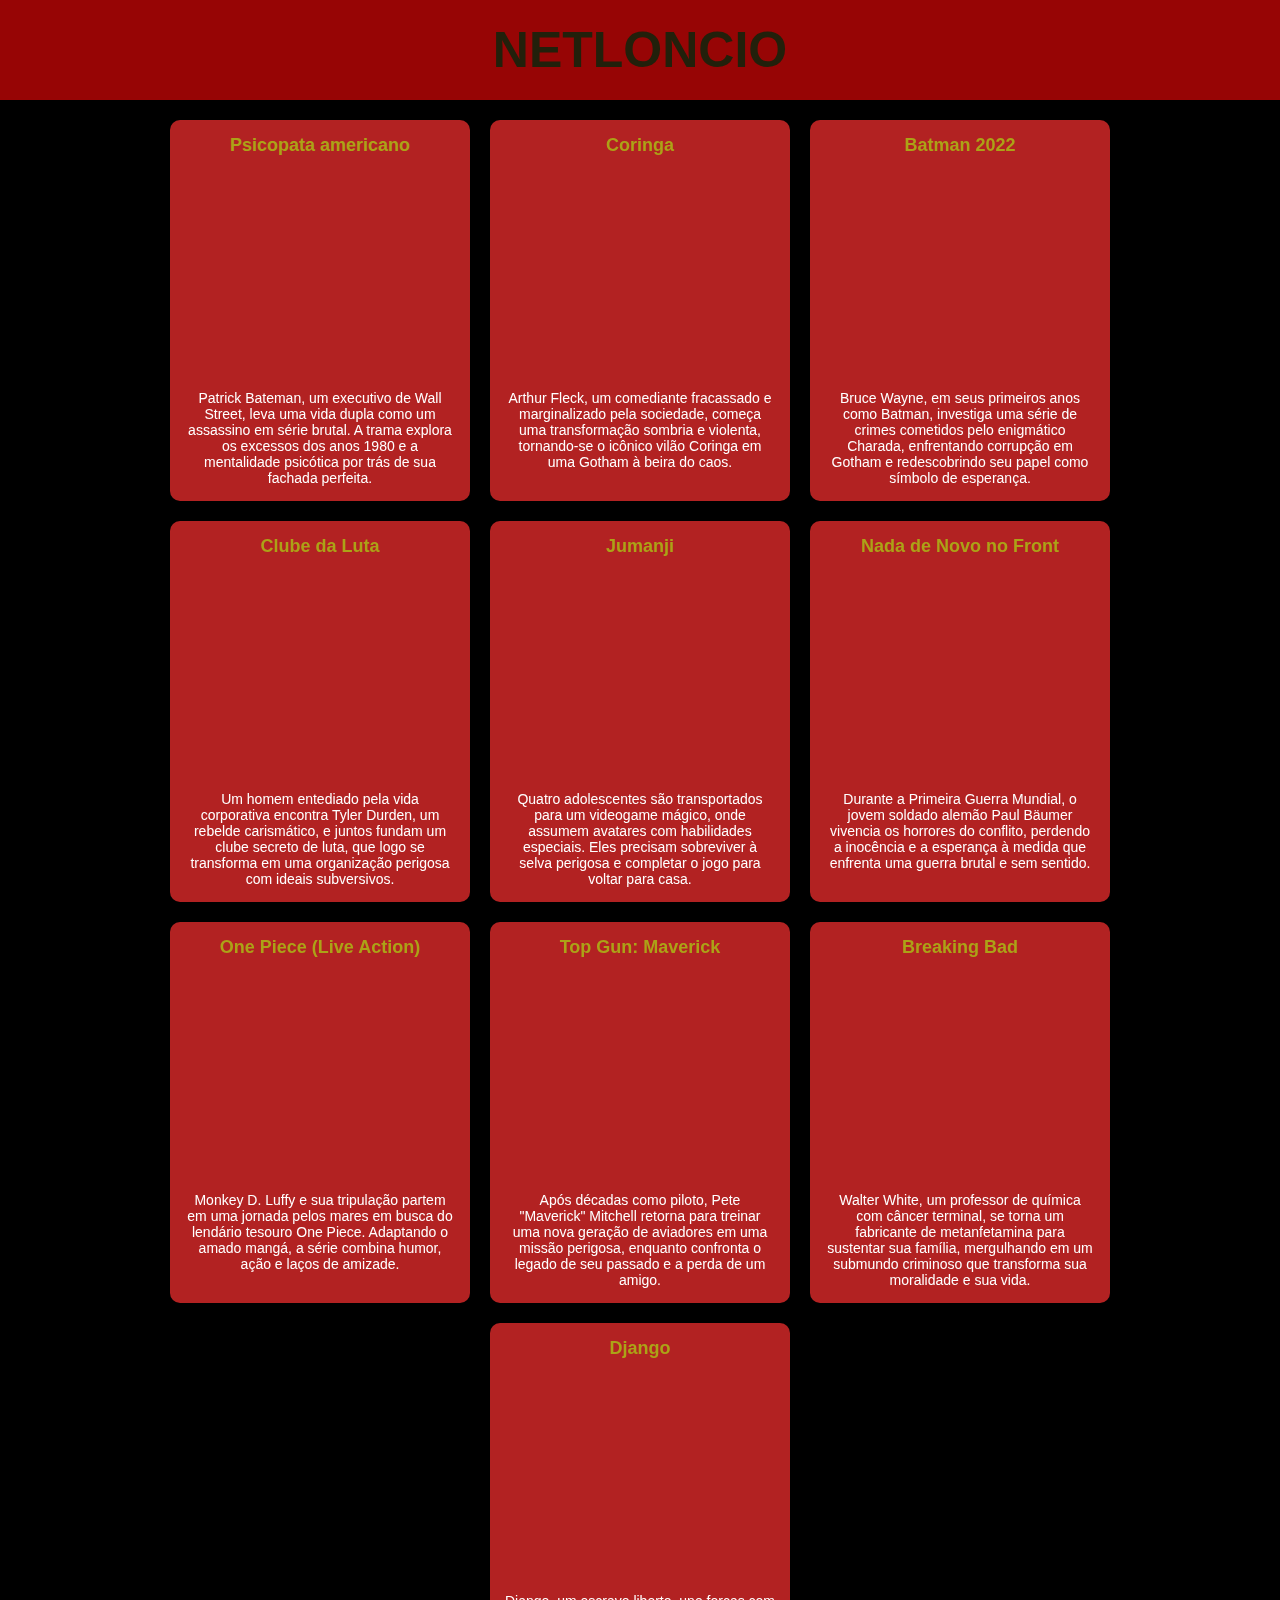
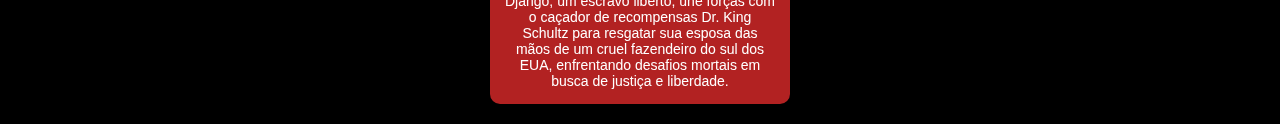
<file: peloncio/peloncio.html>
<!DOCTYPE html>
<html lang="pt-br">
<head>
    <link rel="stylesheet" href="stylepeloncio.css">
    <meta charset="UTF-8">
    <meta name="viewport" content="width=device-width, initial-scale=1.0">
    <title></title>
</head>
<body>
    <div class="fundo">
        <!-- Header -->
        <div class="header">
            <h1>NETLONCIO</h1>
        </div>

        <!-- Container de Cards -->
        <div class="cards-container">
            <!-- Card 1 -->
            <div class="card">
                <h3>Psicopata americano</h3>
                <iframe 
                    src="https://www.youtube.com/embed/AD5N-le_1es?si=Cs8SFe5m9fyOn7XK" title=" 
                    title="Cena 1"
                    frameborder="0" 
                    allow="accelerometer; autoplay; clipboard-write; encrypted-media; gyroscope; picture-in-picture" 
                    allowfullscreen>
                </iframe>
                <p>Patrick Bateman, um executivo de Wall Street, leva uma vida dupla como um assassino em série brutal. A trama explora os excessos dos anos 1980 e a mentalidade psicótica por trás de sua fachada perfeita.</p>
            </div>

            <!-- Card 2 -->
            <div class="card">
                <h3>Coringa</h3>
                <iframe 
                    src="https://www.youtube.com/embed/4Dsx7LPZOMM?si=8WUxUXb4hhrarYnJ" 
                    title="Vídeo 2"
                    frameborder="0" 
                    allow="accelerometer; autoplay; clipboard-write; encrypted-media; gyroscope; picture-in-picture" 
                    allowfullscreen>
                </iframe>
                <p>Arthur Fleck, um comediante fracassado e marginalizado pela sociedade, começa uma transformação sombria e violenta, tornando-se o icônico vilão Coringa em uma Gotham à beira do caos.</p>
            </div>

            <!-- Card 3 -->
            <div class="card">
                <h3>Batman 2022</h3>
                <iframe 
                    src="https://www.youtube.com/embed/oKrgKbX_52w?si=uQbkGpNWGBg5V75U" 
                    title="Vídeo 3"
                    frameborder="0" 
                    allow="accelerometer; autoplay; clipboard-write; encrypted-media; gyroscope; picture-in-picture" 
                    allowfullscreen>
                </iframe>
                <p>Bruce Wayne, em seus primeiros anos como Batman, investiga uma série de crimes cometidos pelo enigmático Charada, enfrentando corrupção em Gotham e redescobrindo seu papel como símbolo de esperança.</p>
            </div>

            <!-- Card 4 -->
            <div class="card">
                <h3>Clube da Luta</h3>
                <iframe 
                    src="https://www.youtube.com/embed/zvtUrjfnSnA?si=DDwYbk5XCFOIyu2k" 
                    title="Vídeo 4"
                    frameborder="0" 
                    allow="accelerometer; autoplay; clipboard-write; encrypted-media; gyroscope; picture-in-picture" 
                    allowfullscreen>
                </iframe>
                <p>Um homem entediado pela vida corporativa encontra Tyler Durden, um rebelde carismático, e juntos fundam um clube secreto de luta, que logo se transforma em uma organização perigosa com ideais subversivos.</p>
            </div>

            <!-- Card 5 -->
            <div class="card">
                <h3>Jumanji</h3>
                <iframe 
                    src="https://www.youtube.com/embed/Sd5rjEuWno4?si=lVsMhcx3a0_xnyMA" 
                    title="Vídeo 5"
                    frameborder="0" 
                    allow="accelerometer; autoplay; clipboard-write; encrypted-media; gyroscope; picture-in-picture" 
                    allowfullscreen>
                </iframe>
                <p>Quatro adolescentes são transportados para um videogame mágico, onde assumem avatares com habilidades especiais. Eles precisam sobreviver à selva perigosa e completar o jogo para voltar para casa.</p>
            </div>

            <!-- Card 6 -->
            <div class="card">
                <h3>Nada de Novo no Front</h3>
                <iframe 
                    src="https://www.youtube.com/embed/D3ILZI3ZCpQ?si=qA4bhWZOXRg7EiTL" 
                    title="Vídeo 6"
                    frameborder="0" 
                    allow="accelerometer; autoplay; clipboard-write; encrypted-media; gyroscope; picture-in-picture" 
                    allowfullscreen>
                </iframe>
                <p>Durante a Primeira Guerra Mundial, o jovem soldado alemão Paul Bäumer vivencia os horrores do conflito, perdendo a inocência e a esperança à medida que enfrenta uma guerra brutal e sem sentido.</p>
            </div>

            <!-- Card 7 -->
            <div class="card">
                <h3>One Piece (Live Action)</h3>
                <iframe 
                    src="https://www.youtube.com/embed/spMqxS3a-H0?si=nr1hUk4VnSq0ni5g" 
                    title="Vídeo 7"
                    frameborder="0" 
                    allow="accelerometer; autoplay; clipboard-write; encrypted-media; gyroscope; picture-in-picture" 
                    allowfullscreen>
                </iframe>
                <p>Monkey D. Luffy e sua tripulação partem em uma jornada pelos mares em busca do lendário tesouro One Piece. Adaptando o amado mangá, a série combina humor, ação e laços de amizade.</p>
            </div>

            <!-- Card 8 -->
            <div class="card">
                <h3>Top Gun: Maverick</h3>
                <iframe 
                    src="https://www.youtube.com/embed/IXbnzEHZDPg?si=EgCZVGrH6Ri71OJf" 
                    title="Vídeo 8"
                    frameborder="0" 
                    allow="accelerometer; autoplay; clipboard-write; encrypted-media; gyroscope; picture-in-picture" 
                    allowfullscreen>
                </iframe>
                <p>Após décadas como piloto, Pete "Maverick" Mitchell retorna para treinar uma nova geração de aviadores em uma missão perigosa, enquanto confronta o legado de seu passado e a perda de um amigo.</p>
            </div>

            <!-- Card 9 -->
            <div class="card">
                <h3>Breaking Bad</h3>
                <iframe 
                    src="https://www.youtube.com/embed/O1gFxMoBAVw?si=aEDriDEdPE4cYVOS" 
                    title="Vídeo 9"
                    frameborder="0" 
                    allow="accelerometer; autoplay; clipboard-write; encrypted-media; gyroscope; picture-in-picture" 
                    allowfullscreen>
                </iframe>
                <p>Walter White, um professor de química com câncer terminal, se torna um fabricante de metanfetamina para sustentar sua família, mergulhando em um submundo criminoso que transforma sua moralidade e sua vida. </p>
            </div>

            <!-- Card 10 -->
            <div class="card">
                <h3>Django</h3>
                <iframe 
                    src="https://www.youtube.com/embed/ks6UPNad3dg?si=aUFL_osTUu-nr7sY" 
                    title="Vídeo 10"
                    frameborder="0" 
                    allow="accelerometer; autoplay; clipboard-write; encrypted-media; gyroscope; picture-in-picture" 
                    allowfullscreen>
                </iframe>
                <p>Django, um escravo liberto, une forças com o caçador de recompensas Dr. King Schultz para resgatar sua esposa das mãos de um cruel fazendeiro do sul dos EUA, enfrentando desafios mortais em busca de justiça e liberdade.</p>
            </div>
        </div>
    </div>
</body>
</file>
<file: peloncio/stylepeloncio.css>
* {
    margin: 0;
    padding: 0;
    box-sizing: border-box;
}

body {
    font-family: Arial, sans-serif;
}

.fundo {
    width: 100%;
    min-height: 100vh;
    background-color: rgb(0, 0, 0);
}

.header {
    width: 100%;
    height: 100px;
    background-color: #970505;
    font-size: 25px;
    display: flex;
    justify-content: center;
    align-items: center;
    color: #22200b;
}

.cards-container {
    display: flex;
    flex-wrap: wrap;
    justify-content: center;
    gap: 20px;
    padding: 20px;
}

.card {
    background-color: #B22222;
    color: white;
    width: 300px;
    border-radius: 10px;
    padding: 15px;
    box-shadow: 0 4px 6px rgba(0, 0, 0, 0.1);
    text-align: center;
}

.card h3 {
    margin-bottom: 10px;
    font-size: 18px;
    color: #aca217;
}

.card iframe {
    width: 100%;
    height: 200px;
    border-radius: 8px;
    margin-bottom: 10px;
}

.card p {
    margin-top: 10px;
    font-size: 14px;
}
</file>
